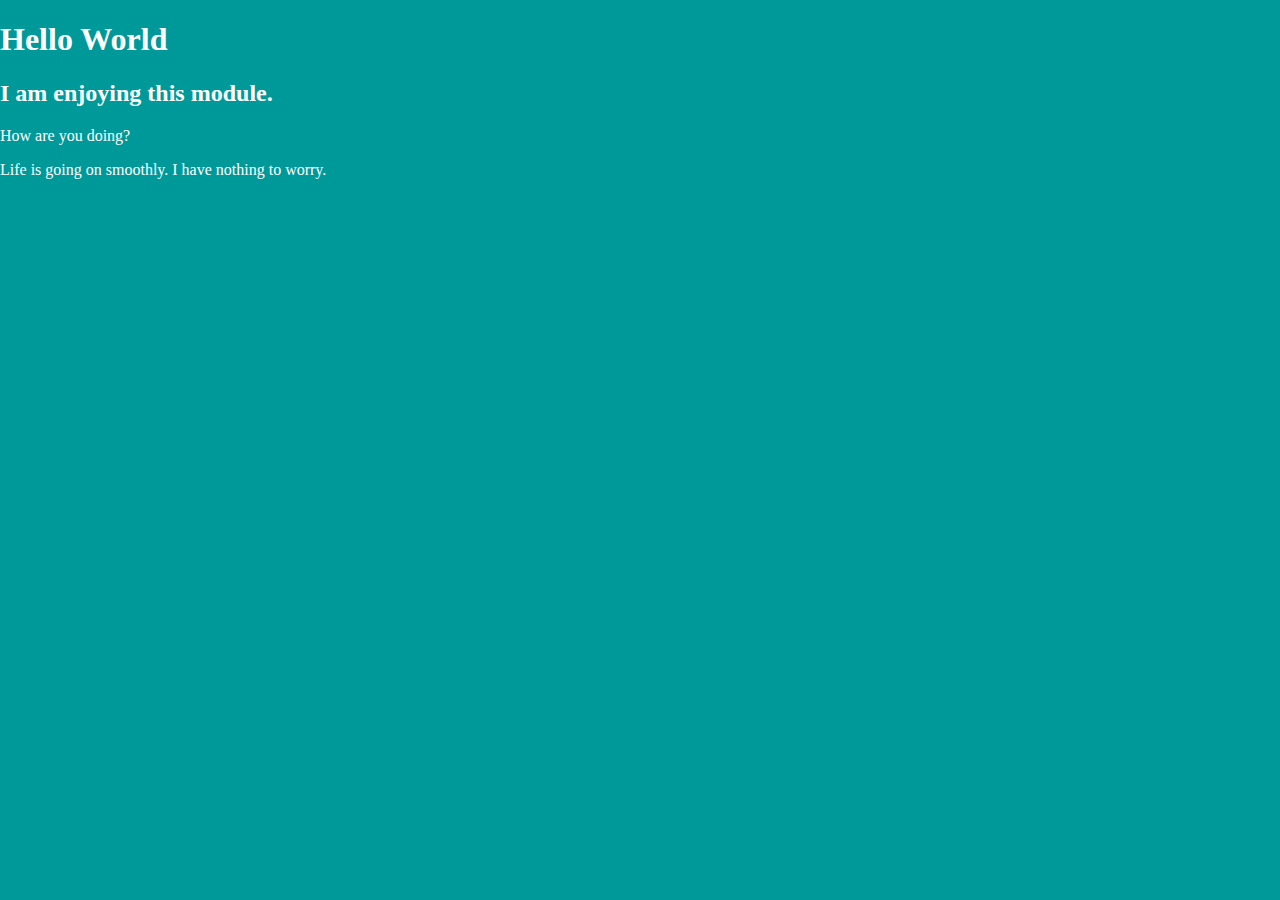
<file: lab-01/index.html>
<!DOCTYPE html>
<html lang="en" dir="ltr">
  <head>
    <meta charset="utf-8">
    <title>Lab 01</title>
    <link rel="stylesheet" href="styles.css">
  </head>
  <body>
    <h1>Hello World</h1>
   <h2>
     I am enjoying this module.
   </h2>
   <p>
     How are you doing?
   </p>
   <p>
     Life is going on smoothly. I have nothing to worry.
   </p>
   <script src="scripts.js" charset="utf-8"></script>


  </body>
</html>
</file>
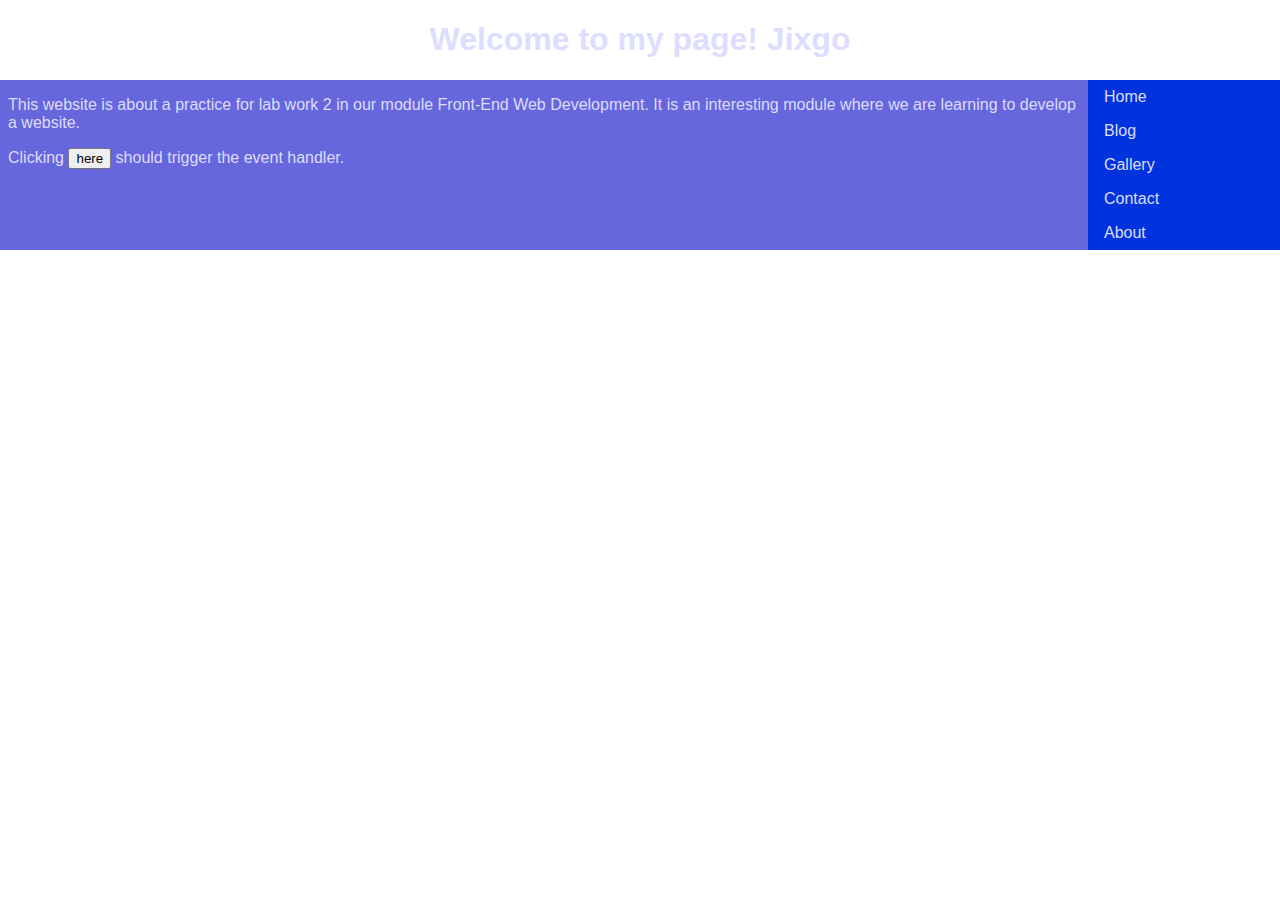
<file: lab-02/index.html>
<!DOCTYPE html>
<html lang="en" dir="ltr">
  <head>
    <meta charset="utf-8">
    <title></title>

    <link rel="stylesheet" href="styles.css">
  </head>
  <body>

<h1>Welcome to my page! Jixgo</h1>

<main>
  
<nav>
  <a href="#">Home</a>
  <a href="#">Blog</a>
  <a href="#">Gallery</a>
  <a href="#">Contact</a>
  <a href="#">About</a>

</nav>

<section>
  <p>
    This website is about a practice for lab work 2 in our module
    Front-End Web Development. It is an interesting module where we are
    learning to develop a website.
  </p>

<p>
  Clicking <button id="myTrigger">here</button> should trigger the event handler.
</p>

</section>


</main>
 <script src="scripts.js"> </script>

  </body>
</html>
</file>
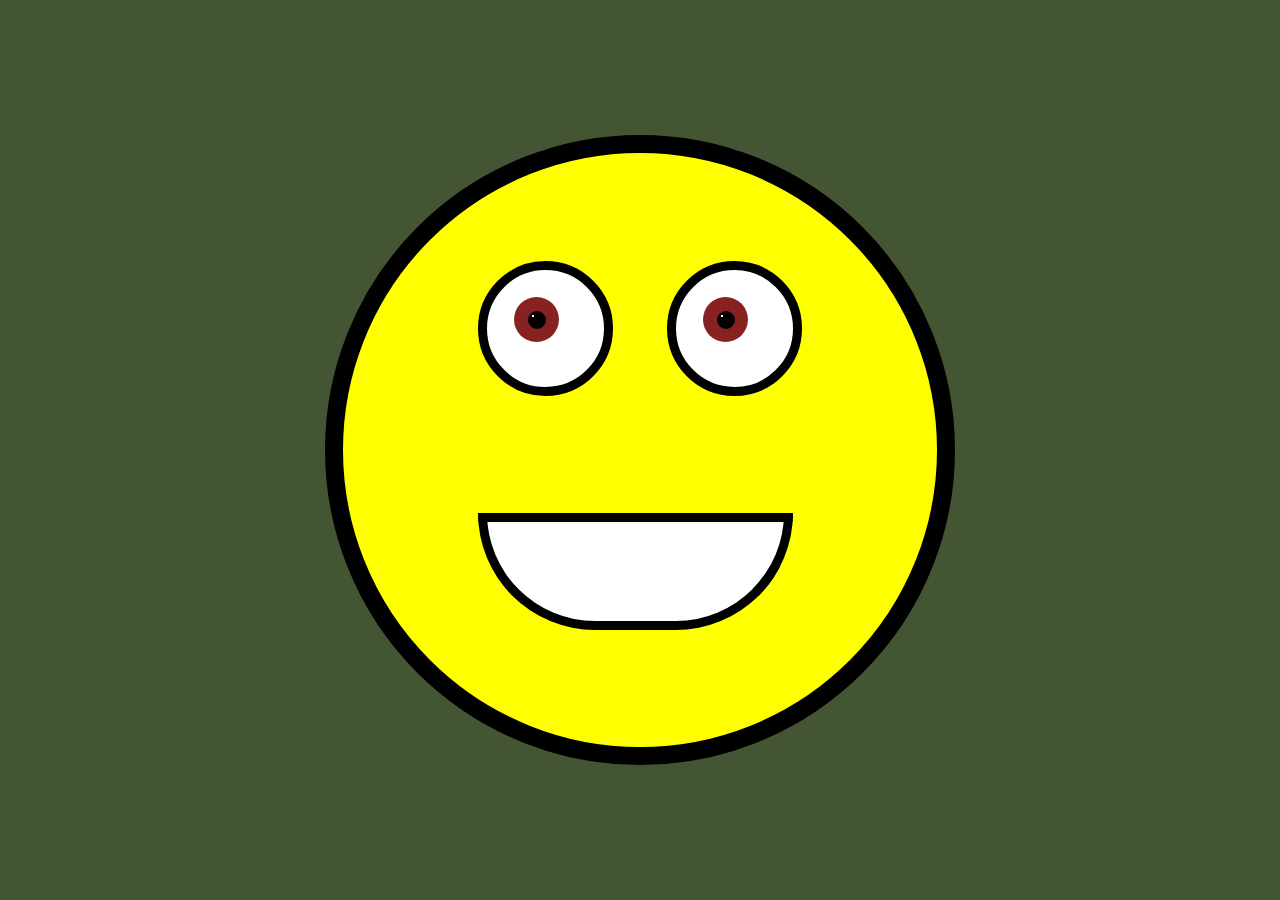
<file: lab-03/index.html>
<!DOCTYPE html>
<html lang="en" dir="ltr">
	<head>
		<meta charset="utf-8">
		<title>Drawing</title>
		<meta name="viewport" content="width=device-width, initial-scale=1.0">
		<link rel="stylesheet" href="styles.css">
	</head>
	<body>
		<div class="head">
			<div class="left eye"><div class="iris"><div class="pupil"><div class="glint"></div></div></div></div>
			<div class="right eye"><div class="iris"><div class="pupil"><div class="glint"></div></div></div></div>
			<div class="mouth"></div>
		</div>
	</body>
</html>
</file>
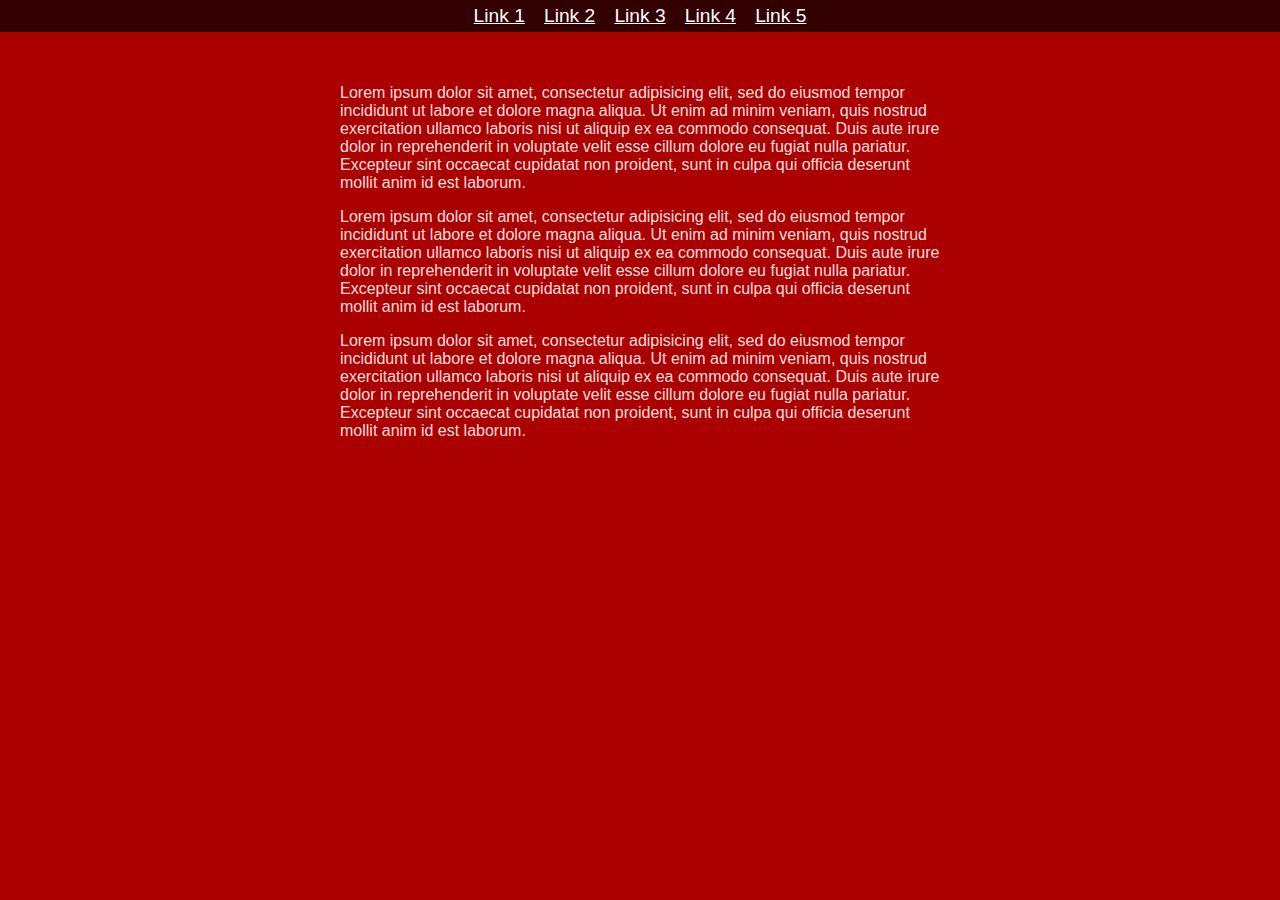
<file: lab-04/index.html>
<!DOCTYPE html>
<html lang="en" dir="ltr">
  <head>
    <meta charset="utf-8">
    <title>Responsive menu</title>
    <meta name="viewport" content="width=device-width, initial-scale=1.0">
    <link rel="stylesheet" href="styles.css">
  </head>
  <body>
    <div id="menuToggler">&#8801;</div>
    <nav id="menu" >
      <a href="#">Link 1</a>
      <a href="#">Link 2</a>
      <a href="#">Link 3</a>
      <a href="#">Link 4</a>
      <a href="#">Link 5</a>
    </nav>
    <br>
    <br>

    <p>Lorem ipsum dolor sit amet, consectetur adipisicing elit, sed do eiusmod tempor incididunt ut labore et dolore magna aliqua. Ut enim ad minim veniam, quis nostrud exercitation ullamco laboris nisi ut aliquip ex ea commodo consequat. Duis aute irure dolor in reprehenderit in voluptate velit esse cillum dolore eu fugiat nulla pariatur. Excepteur sint occaecat cupidatat non proident, sunt in culpa qui officia deserunt mollit anim id est laborum.</p>
    <p>Lorem ipsum dolor sit amet, consectetur adipisicing elit, sed do eiusmod tempor incididunt ut labore et dolore magna aliqua. Ut enim ad minim veniam, quis nostrud exercitation ullamco laboris nisi ut aliquip ex ea commodo consequat. Duis aute irure dolor in reprehenderit in voluptate velit esse cillum dolore eu fugiat nulla pariatur. Excepteur sint occaecat cupidatat non proident, sunt in culpa qui officia deserunt mollit anim id est laborum.</p>
    <p>Lorem ipsum dolor sit amet, consectetur adipisicing elit, sed do eiusmod tempor incididunt ut labore et dolore magna aliqua. Ut enim ad minim veniam, quis nostrud exercitation ullamco laboris nisi ut aliquip ex ea commodo consequat. Duis aute irure dolor in reprehenderit in voluptate velit esse cillum dolore eu fugiat nulla pariatur. Excepteur sint occaecat cupidatat non proident, sunt in culpa qui officia deserunt mollit anim id est laborum.</p>

  <script src="scripts.js" charset="utf-8"></script>
  </body>
</html>
</file>
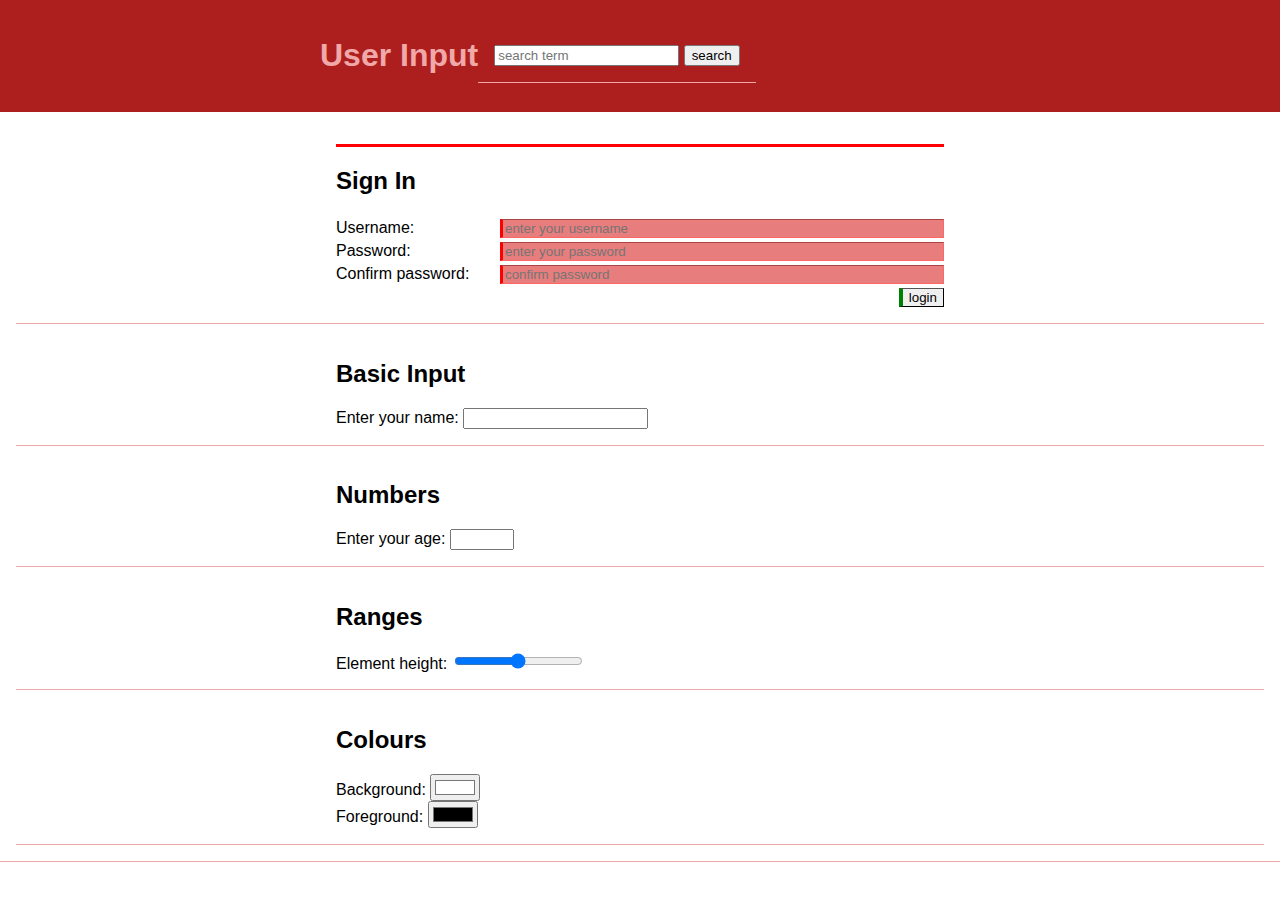
<file: lab-05/index.html>
<!DOCTYPE html>
<html lang="en" dir="ltr">
<head>
  <meta charset="utf-8">
  <title>Lab-05</title>

  <meta name="viewport" content="width=device-width, initial-scale=1.0">
  <link rel="stylesheet" href="styles.css">
</head>
<body>
  <header>
    <section id="search">
      <input id="myQuery" type="search" placeholder="search term"  aria-label="search">
      <button id="searchButton" name="button">search</button>
    </section>
    <h1>User Input</h1>

  </header>
  <main>
    <section>
      <form id="login" class="" action="index.html" method="post">
        <h2>Sign In</h2>
        <label for="myUser">Username: </label>
        <input id="myUser" type="" name="username" placeholder="enter your username" required>
        <label for="myPassword">Password: </label>
        <input id="myPassword" type="password" name="password" placeholder="enter your password" minlength="8" required>
        <label for="myConfirmation">Confirm password: </label>
        <input id="myConfirmation" type="password" placeholder="confirm password" required>
        <input type="submit" name="submitButton" value="login">
      </form>
    </section>
    <section>
      <h2>Basic Input</h2>
      <label for="myName">Enter your name: </label>
      <input id="myName">
    </section>

    <section>
      <h2>Numbers</h2>
      <label for="myAge">Enter your age: </label>
      <input id="myAge" type="number" min="25" max="150">
    </section>

    <section class="relative">
      <h2>Ranges</h2>
      <label for="myHeight">Element height: </label>
      <input id="myHeight" type="range" value="50" >
      <div id="heightTarget"></div>
    </section>

    <section id="colours">
      <h2>Colours</h2>
      <label for="myBG">Background: </label>
      <input id="myBG" type="color" value="#ffffff"><br>
      <label for="myFG">Foreground: </label>
      <input id ="myFG" type="color" value="#000000">
    </section>
  </main>

  <br>
  <script src="scripts.js" charset="utf-8"></script>
</body>
</html>
</file>
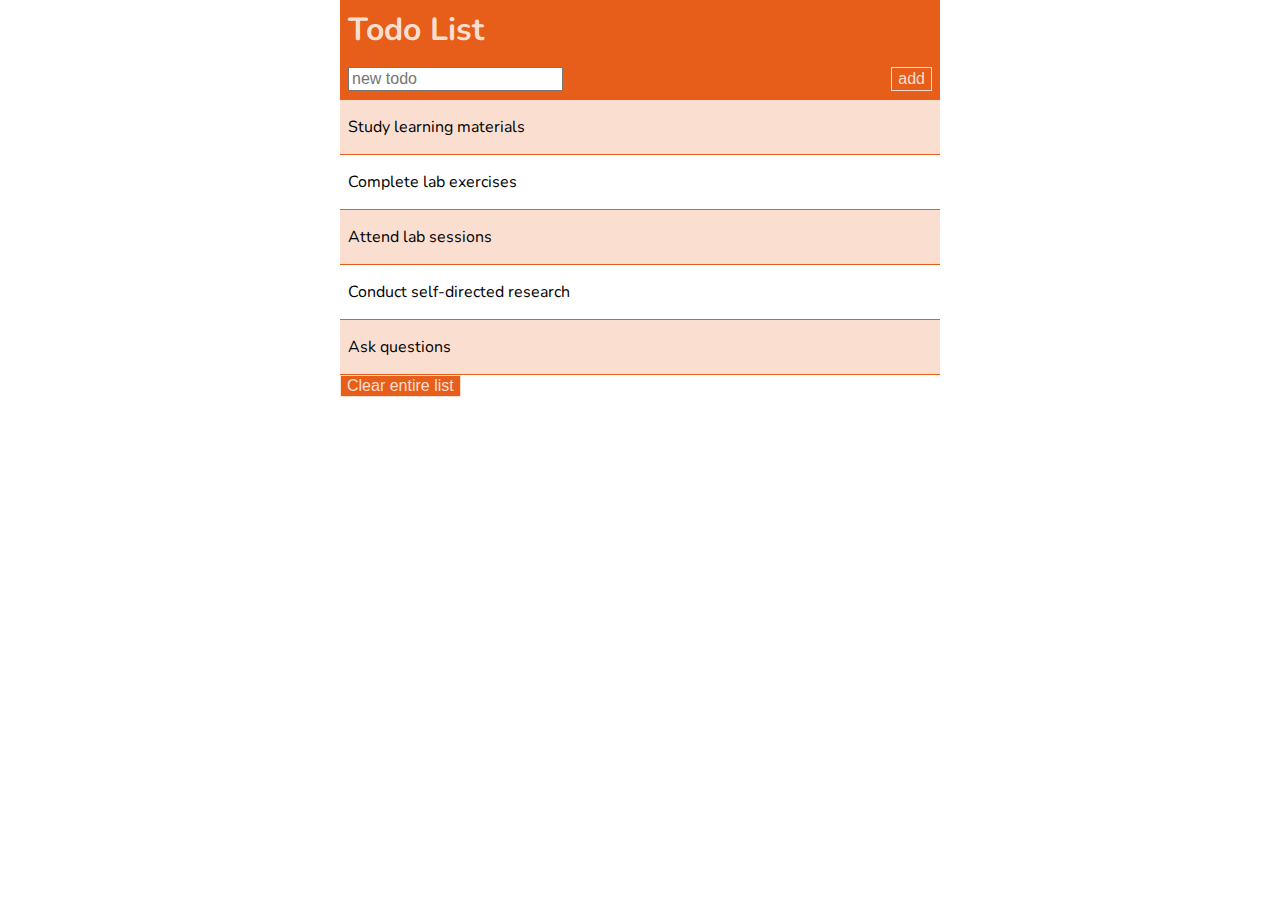
<file: lab-06/index.html>
<!-- lab-06: Working with Data -->
<!DOCTYPE html>
<html lang="en" dir="ltr">
  <head>
    <meta charset="utf-8">
    <meta name="viewport" content="width=device-width, initial-scale=1.0">
    <title>Lab-06: Working with Data_ Todo List</title>
    <link rel="stylesheet" href="todo.css">
  </head>
  <body>
    <header>
      <h1>Todo List</h1>
    </header>
    <main>
      <section>
        <input id="text" placeholder="new todo" arial-label="new todo">
        <button id="add">add</button>
      </section>
      <ul id="todo">
        <li>
          <label for="todo1">Study learning materials</label>
          <input type="checkbox" id="todo1">
        </li>
        <li>
          <label for="todo2">Complete lab exercises</label>
          <input type="checkbox" id="todo2">
        </li>
        <li>
          <label for="todo3">Attend lab sessions</label>
          <input type="checkbox" id="todo3">
        </li>
        <li>
          <label for="todo4">Conduct self-directed research</label>
          <input type="checkbox" id="todo4">
        </li>
        <li>
          <label for="todo5">Ask questions</label>
          <input type="checkbox" id="todo5">
        </li>
      </ul>
    </main>
    <footer>
      <button id="clear">Clear entire list</button>
    </footer>

    <script src="scripts.js" charset="utf-8"></script>
  </body>
</html>
</file>
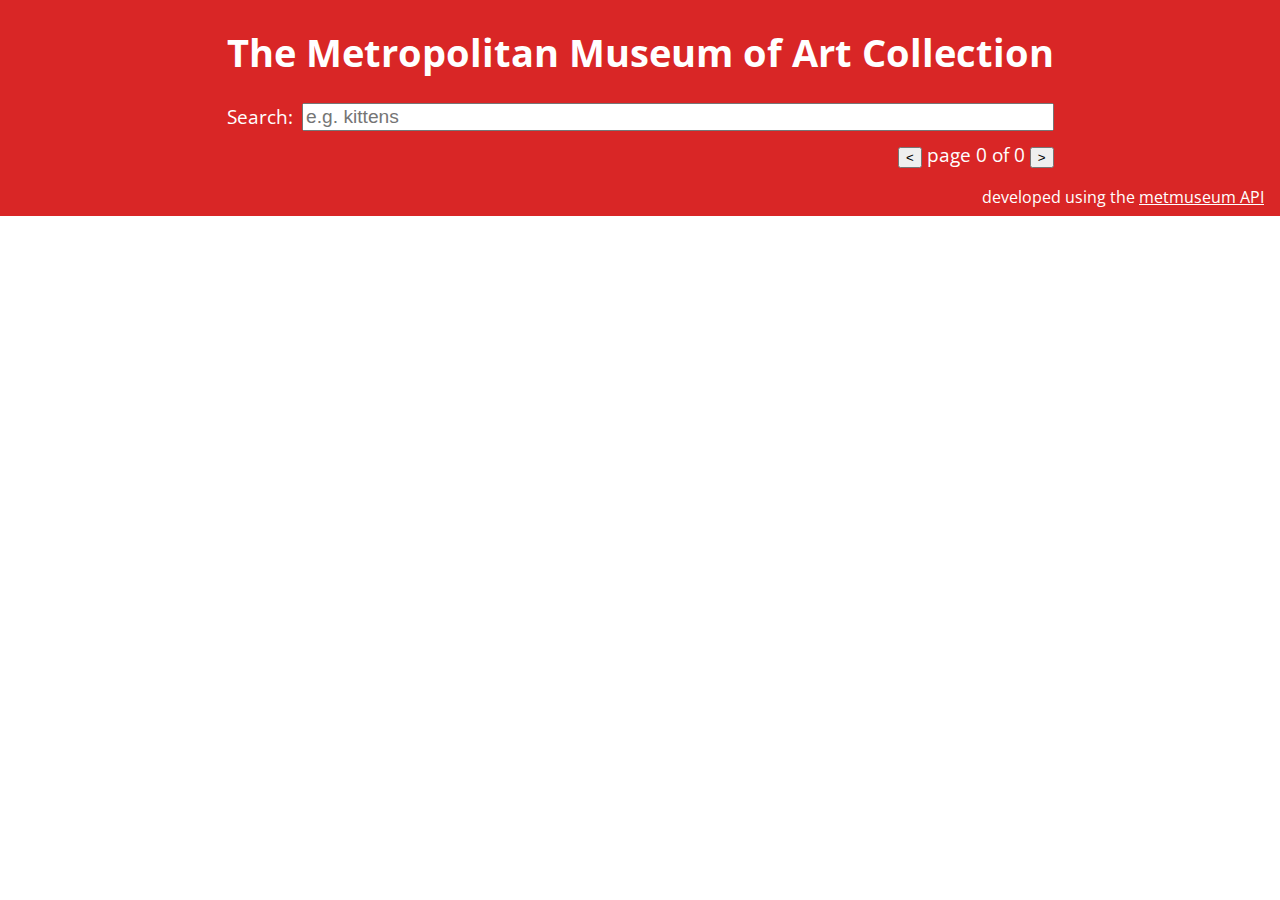
<file: lab-07/index.html>
<!DOCTYPE html>
<html lang="en" dir="ltr">
	<head>
		<meta charset="utf-8">
		<title>The Metropolitan Museum of Art</title>
		<meta name="viewport" content="width=device-width, initial-scale=1.0">
		<link rel="stylesheet" href="styles.css">
	</head>
	<body>
		<header>
			<h1>The Metropolitan Museum of Art Collection</h1>
			<section id="search">
				<label for="query">Search:</label>
				<input id="query" type="search" placeholder="e.g. kittens">
			</section>
			<section id="meta">
				<span id="count"></span>
				<span id="pagination">
					<button id="prev">&lt;</button>
					page <span id="pageIndicator">0</span> of <span id="nPages">0</span>
					<button id="next">&gt;</button>
				</span>
			</section>
		</header>
		<div id="loader"></div>
		<main id="results"></main>
		<footer>
			developed using the <a href="https://metmuseum.github.io/">metmuseum API</a>
		</footer>
		<script src="scripts.js"></script>
	</body>
</html>
</file>
<file: lab-01/styles.css>
body{
  background: #099;
color:white;
max-width: 800px;
margin: 0;

}
</file>
<file: lab-02/styles.css>
body{
   margin: 0;
   color: #ddf;
   font-family: sans-serif;
}

nav{
  display: flex;
  flex-direction: column;
  background-color: #03d;
  box-sizing: border-box;
  flex-basis: 15vw;
  flex-shrink: 0;

}

nav a{
color: inherit;
padding: 0.5em 1em;
text-decoration: none;
transition: background-color: 0.4s;
}

nav a:hover{
  background-color: #36f;
}

h1{
text-align: center;

}

header{
  background-color: #63f;

}

main {
  overflow: auto;
  display: flex;
  flex-direction: row-reverse;

}

section{
  background-color: #66d;
  box-sizing: border-box
}

header, section{
  padding: 0 0.5em;
  overflow: auto;
}
</file>
<file: lab-03/styles.css>
body {
	background-color: #453;
}

.head, .eye, .iris, .pupil {
	border-radius: 50%;
}

.head {
	position: relative;
	width: 70vh;
	height: 70vh;
	background-color: yellow;
	margin: 15vh auto;
	border: 2vh solid black;
	box-sizing: border-box;
}

.eye {
	position: absolute;
	width: 15vh;
	height: 15vh;
	top: 12vh;
	background-color: white;
	border: 1vh solid black;
	box-sizing: border-box;
}
.eye.left {
	left: 15vh;
}
.eye.right {
	right: 15vh;
}

.iris {
	position: absolute;
	left: 3vh;
	top: 3vh;
	width: 5vh;
	height: 5vh;
	background-color: #822;
}

.pupil {
	position: absolute;
	left: 1.5vh;
	top: 1.5vh;
	width: 2vh;
	height: 2vh;
	background-color: black;
}

.glint {
	position: absolute;
	left: 0.5vh;
	top: 0.5vh;
	width: 0.2vh;
	height: 0.2vh;
	background-color: white;
}

.mouth {
	border-bottom-left-radius: 15vh;
	border-bottom-right-radius: 15vh;
	background-color: white;
	width: 35vh;
	height: 13vh;
	position: absolute;
	top: 40vh;
	left: 15vh;
	border: 1vh solid black;
	box-sizing: border-box;
}
</file>
<file: lab-04/styles.css>
html{
  scroll-behavior: smooth;
}

body{
  margin: 0;
  font-family: sans-serif;
  background-color: #a00;
  color: #fdd;
}


#menuToggler{
  position: fixed;
  top: 0;
  width: 100vw;
  /* makes it possible to click the button after the menu opens */
  z-index: 1;
  font-size: 3em;
  text-align: right;
  padding: 0 1rem;
  line-height: 0.8em;
  box-sizing: border-box;

}

nav {
  display: flex;
  position: fixed;
  width: 100vw;
  height: 100vh;
  top: 0;
  background-color: rgba(0, 0, 0, 0.7);

  transform: translateY(-100vh);
  /* transform: scale(0); */

  flex-direction: column;
  justify-content: space-around;
  font-size: 2em;
  text-align: center;
  transition: 0.3s;

}

nav.open{
  transform: none;
  /* transform: scale(1); */


  /* transform: translateY(-100vh); */

}


nav a{
  text-direction: none;
  padding: 0.25em 0.5em;
  color: #fff;
}

nav a:visited{
    color: #fff;
}

p, h1{
  max-width: 600px;
}

p{
  margin: 1em auto;
}

h1{
  margin: 0 auto;
}

@media screen and (min-width: 500px){

  #menuToggler{
    display: none;
  }

  nav{
    position: static;
    width: auto;
    height: auto;
    display: flex;
    flex-direction: row;
    justify-content: center; 
    font-size: 1.2em;


    transform: none;
  }

  nav a:hovr {
    background-color: rgba(255, 0, 0, 0);
  }

  header, p{
    padding: 0 1em;
  }
}
</file>
<file: lab-05/styles.css>
:root{
  --height: : 50%;
  --bg-colour: #ffffff;
  --fg-colour: #000000;
}

/* Form layout code started */

form {
  display:grid;
  grid-row-gap: 0.25em;
  grid-column-gap: 1em;
  grid-template-columns: minmax(max-content, 1fr) 3fr;
}

form h2{
  grid-column: 1/3;
}

form input[type="submit"]{
  grid-column: 2/3;
  justify-self: end;
}

form input:invalid{
  /* border-width: top right bottom left  */
  border-width: 0.5px 0.5px 0.5px 3px;
  border-left-style: solid;
  border-left-color: red;
}

form input:valid{
  /* border-width: top right bottom left */
  border-width: 0.5px 0.5px 0.5px 4px;
  border-left-style: solid;
  border-left-color: green;
}

form:invalid{
  border-top: 3px solid red;
}

form:valid{
  border-top: 3px solid green;
}


/* FORM layout Code ended */

#colours{
  background-color: var(--bg-colour);
  color: var(--fg-colour);
}

.relative{
  position: relative;

}

#heightTarget{
  position: absolute;
  bottom: 0;
  right: 1em;
  width: 4em;
  background-color: hsl(0, 70%, 40%);
  height: var(--height);
  transition: 0.4s;

}

html{
  scroll-behavior: smooth;
}

input:invalid{
  background-color: hsl(0, 70%,70%);
  border-color: hsl(0, 100%, 70%)
}

body{
  margin: 0;
  font-family: "Nunito", sans-serif;
  background-color: rgb(255, 255, 255);
}

header{
  padding: 0.5em 1em;
  display: flex;
  flex-direction: column;
  align-items: center;
  background-color: hsl(0, 70%, 40%);
  color: hsl(0, 70%, 80%);
}

#search{
  order: 1;
  padding 1em;
}


main, section{
  padding: 1em;
  border-bottom: 0.5px solid hsl(0, 70%, 80%);
}

@media screen and (min-width: 448px){
  header{
    /* display: flex; */
    flex-direction: row;
  }
}

@media screen and (min-width: 900px){
  header, main section{
    padding: 1em 25vw;
  }
}
</file>
<file: lab-06/todo.css>
@import url('https://fonts.googleapis.com/css?family=Nunito&display=swap');

:root {
  --hue: 20;
  --dark: hsl(var(--hue), 80%, 50%);
  --light: hsl(var(--hue), 80%, 90%);

}

body {
  font-family: Nunito, sans-serif;
  max-width: 600px;
  margin: 0 auto;
}

header, section {
  background-color: var(--dark);
  color: var(--light);
  overflow: auto;
  padding: 0.5rem;
}

h1 {
  margin: 0;
}


ul {
  list-style: none;
  user-select: none;
  padding: 0;
  margin: 0;
}

li {
  padding: 1em 0.5rem;
  margin: 0;
  border: 0px solid var(--dark);
  display: flex;
  justify-content: space-between;
}

li:nth-child(odd) {
  background-color: var(--light);
  border-width: 0.5px 0;
}

label{
  flex-grow: 1;
}

section {
  display: flex;
  justify-content: space-between;
}

input, button{
  font-size: 1em;
}

button{
  border: 1px solid var(--light);
  background-color: var(--dark);
  color: var(--light);
}

input[type="checkbox"]
{
  display: none;
}

input:checked + label {
  text-decoration: line-through;
}
</file>
<file: lab-07/styles.css>
@import url('https://fonts.googleapis.com/css2?family=Open+Sans+Condensed:wght@300&display=swap');

body {
	font-family: "Open Sans Condensed", sans-serif;
	margin: 0;
}

header {
	overflow: auto;
	padding: 0 1rem;
	background-color: hsl(0, 70%, 50%);
	color: white;
	display: grid;
	grid-template-columns: 1fr auto 1fr;
}
header > * {
	grid-column: 2 / 3;
}

#search {
	display: grid;
	grid-column-gap: 0.5em;
	grid-template-columns: min-content 1fr;
}

#search h2 {
	grid-column: 1 / 3;
}

#meta {
	display: flex;
	justify-content: space-between;
	padding: 0.5em 0;
}

main {
	display: grid;
	grid-template-columns: repeat(auto-fit, minmax(300px, 1fr));
	grid-column-gap: 2em;
}

input {
	font-size: 1em;
}

footer {
	text-align: right;
	padding: 0.5em 1rem;
	background-color: hsl(0, 70%, 50%);
	color: white;
}

footer a {
	color: inherit;
}

img {
	width: 100%;
	height: 300px;
	object-fit: cover;
}

article {
	animation: fadeIn 0.8s;
	padding: 0 1rem;
}

#loader {
	font-size: 3em;
	width: 1em;
	height: 1em;
	box-sizing: border-box;
	border-style: solid;
	border-width: 0.5em;
	border-color: hsl(0, 70%, 50%) white;
	border-radius: 50%;
	position: fixed;
	left: calc(50vw - 0.5em);
	top: calc(50vh - 0.5em);
	opacity: 0;
	animation: spin 0.5s ease-in-out alternate infinite;
	transition: 0.5s;
}

#loader.waiting {
	opacity: 1;
}

img.modal {
	display: none;
	position: absolute;
	height: auto;
	top: 0;
	left: 0;
}

.modal.on {
	display: block;
}

@keyframes spin {
	0% { transform: rotate(-45deg); }
	100% { transform: rotate(45deg); }
}

@keyframes fadeIn {
	0% { opacity: 0; }
	30% { opacity: 0; }
	100% { opacity: 1; }
}


@media screen and (min-width: 700px) {
	header {
		font-size: 1.2em;
	}
}
</file>
